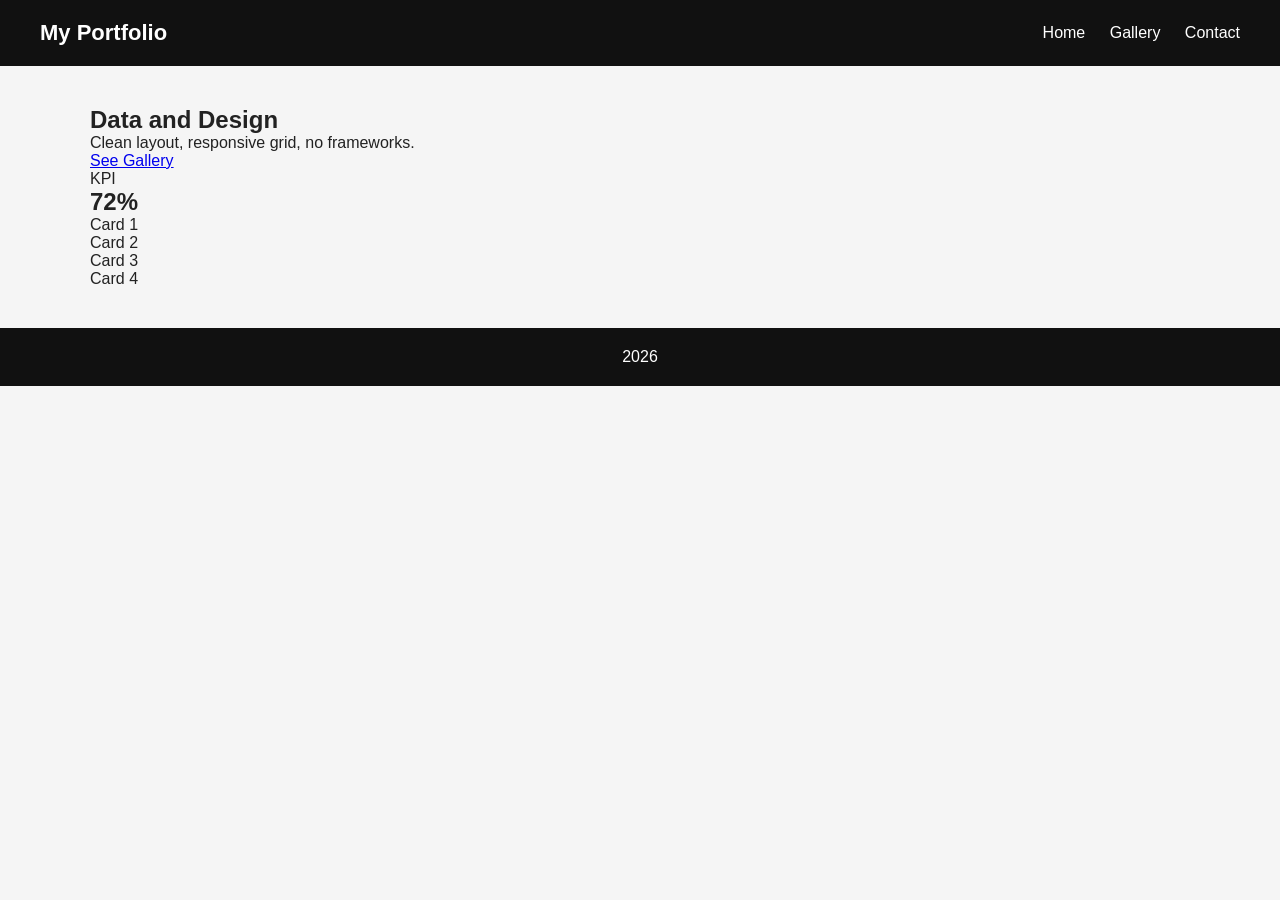
<file: index.html>
<!doctype html>
<html lang="en">
<head>
<meta charset="UTF-8" />
<meta name="viewport" content="width=device-width, initial-scale=1.0" />
<title>Quiz Site</title>
<link rel="stylesheet" href="style.css" />
</head>
<body>

<header class="header">
    <div class="logo">My Portfolio</div>
    <nav class="nav">
        <a href="index.html">Home</a>
        <a href="gallery.html">Gallery</a>
        <a href="contact.html">Contact</a>
    </nav>
</header>

<main class="container">

<section class="hero">
    <div class="hero-text">
        <h1>Data and Design</h1>
        <p>Clean layout, responsive grid, no frameworks.</p>
        <a class="btn" href="gallery.html">See Gallery</a>
    </div>

    <div class="hero-card">
        <p>KPI</p>
        <h2>72%</h2>
    </div>
</section>

<section class="grid">
    <div class="card">Card 1</div>
    <div class="card">Card 2</div>
    <div class="card">Card 3</div>
    <div class="card">Card 4</div>
</section>

</main>

<footer class="footer">2026</footer>

</body>
</html>
</file>
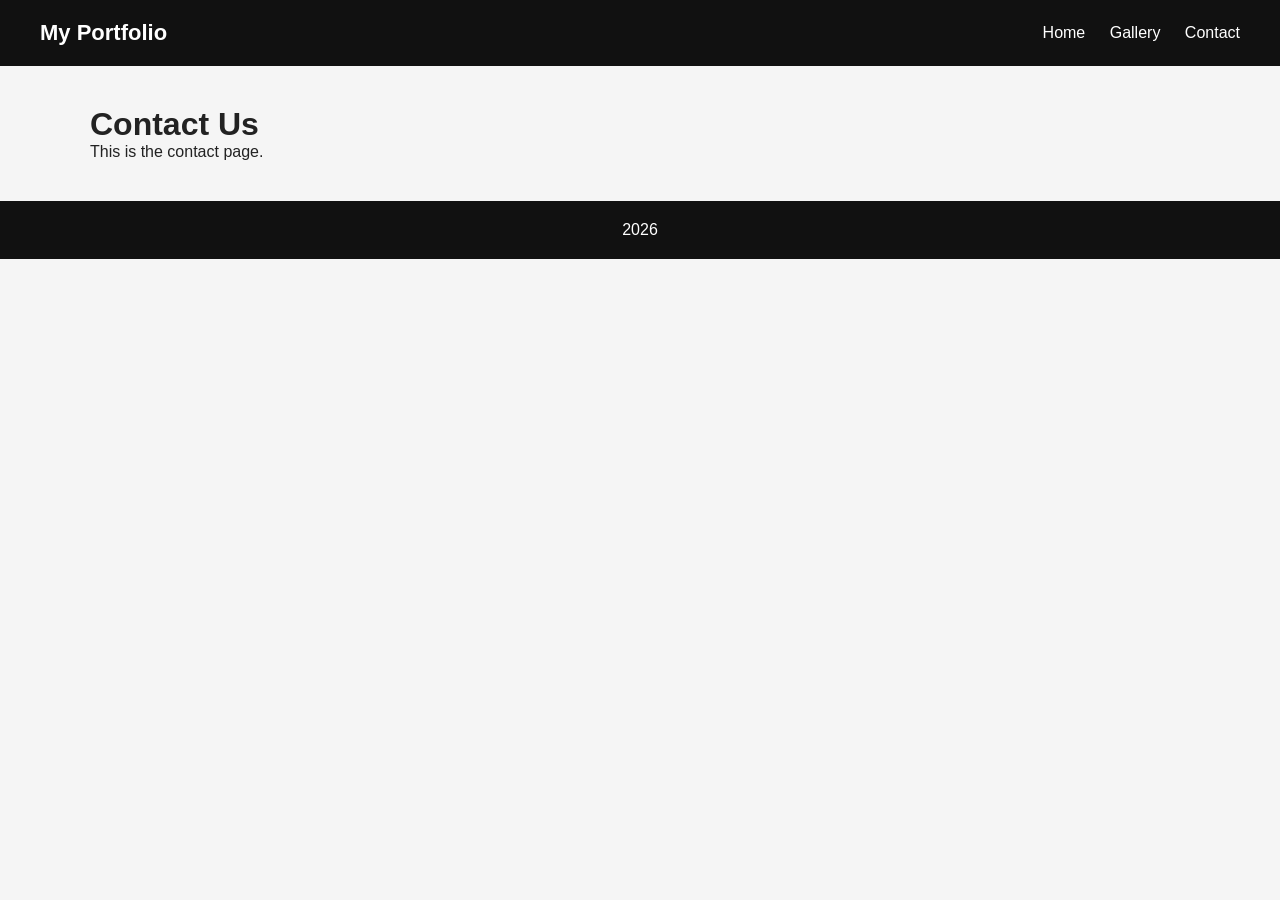
<file: contact.html>
<!doctype html>
<html>
<head>
  <meta charset="UTF-8">
  <title>Contact</title>
  <link rel="stylesheet" href="style.css">
</head>
<body>
<header class="header">
  <div class="logo">My Portfolio</div>
  <nav class="nav">
    <a href="index.html">Home</a>
    <a href="gallery.html">Gallery</a>
    <a href="contact.html">Contact</a>
  </nav>
</header>

<main class="container">
  <h1>Contact Us</h1>
  <p>This is the contact page.</p>
</main>

<footer class="footer">2026</footer>
</body>
</html>
</file>
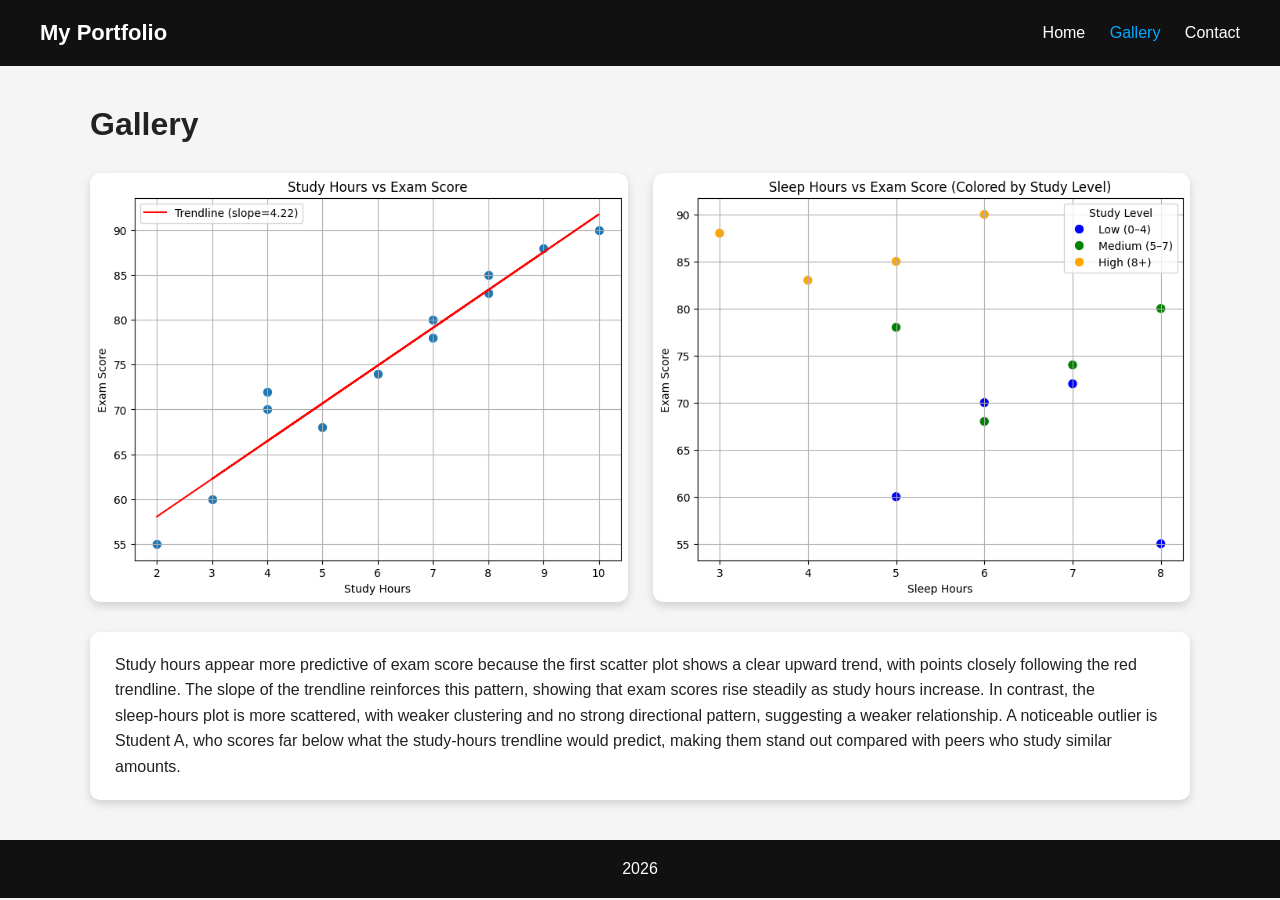
<file: gallery.html>
<!doctype html>
<html lang="en">
<head>
  <meta charset="UTF-8">
  <meta name="viewport" content="width=device-width, initial-scale=1.0">
  <title>Gallery</title>
  <link rel="stylesheet" href="style.css">
</head>

<body>

<header class="header">
  <div class="logo">My Portfolio</div>
  <nav class="nav">
    <a href="index.html">Home</a>
    <a href="gallery.html" class="active">Gallery</a>
    <a href="contact.html">Contact</a>
  </nav>
</header>

<main class="container">
  <h1>Gallery</h1>

  <div class="gallery-grid">
    <img src="graph1.jpg" alt="Graph 1">
    <img src="graph2.jpg" alt="Graph 2">
  </div>

  <div class="analysis-text">
    <p>
      Study hours appear more predictive of exam score because the first scatter plot shows a clear upward trend, with points closely following the red trendline. The slope of the trendline reinforces this pattern, showing that exam scores rise steadily as study hours increase. In contrast, the sleep‑hours plot is more scattered, with weaker clustering and no strong directional pattern, suggesting a weaker relationship. A noticeable outlier is Student A, who scores far below what the study‑hours trendline would predict, making them stand out compared with peers who study similar amounts.
    </p>
  </div>

</main>

<footer class="footer">2026</footer>

</body>
</html>
</file>
<file: style.css>
/* ------------------------------
   GLOBAL RESET
------------------------------ */
* {
    margin: 0;
    padding: 0;
    box-sizing: border-box;
    font-family: Arial, sans-serif;
}

body {
    background: #f5f5f5;
    color: #222;
}

/* ------------------------------
   HEADER
------------------------------ */
.header {
    width: 100%;
    padding: 20px 40px;
    background: #111;
    color: white;
    display: flex;
    justify-content: space-between;
    align-items: center;
}

.logo {
    font-size: 22px;
    font-weight: bold;
}

.nav a {
    color: white;
    margin-left: 20px;
    text-decoration: none;
    font-size: 16px;
}

.nav a:hover,
.nav a.active {
    color: #00aaff;
}

/* ------------------------------
   MAIN CONTAINER
------------------------------ */
.container {
    width: 90%;
    max-width: 1100px;
    margin: 40px auto;
}

/* ------------------------------
   GALLERY GRID
------------------------------ */
.gallery-grid {
    margin-top: 30px;
    display: grid;
    grid-template-columns: repeat(auto-fit, minmax(320px, 1fr));
    gap: 25px;
}

.gallery-grid img {
    width: 100%;
    height: auto;
    object-fit: contain;
    border-radius: 10px;
    background: #ddd;
    box-shadow: 0 4px 10px rgba(0,0,0,0.15);
}

/* ------------------------------
   ANALYSIS TEXT BOX
------------------------------ */
.analysis-text {
    margin-top: 30px;
    background: white;
    padding: 20px 25px;
    border-radius: 10px;
    box-shadow: 0 4px 10px rgba(0,0,0,0.15);
    line-height: 1.6;
    font-size: 16px;
}

/* ------------------------------
   FOOTER
------------------------------ */
.footer {
    text-align: center;
    padding: 20px;
    margin-top: 40px;
    background: #111;
    color: white;
}
</file>
